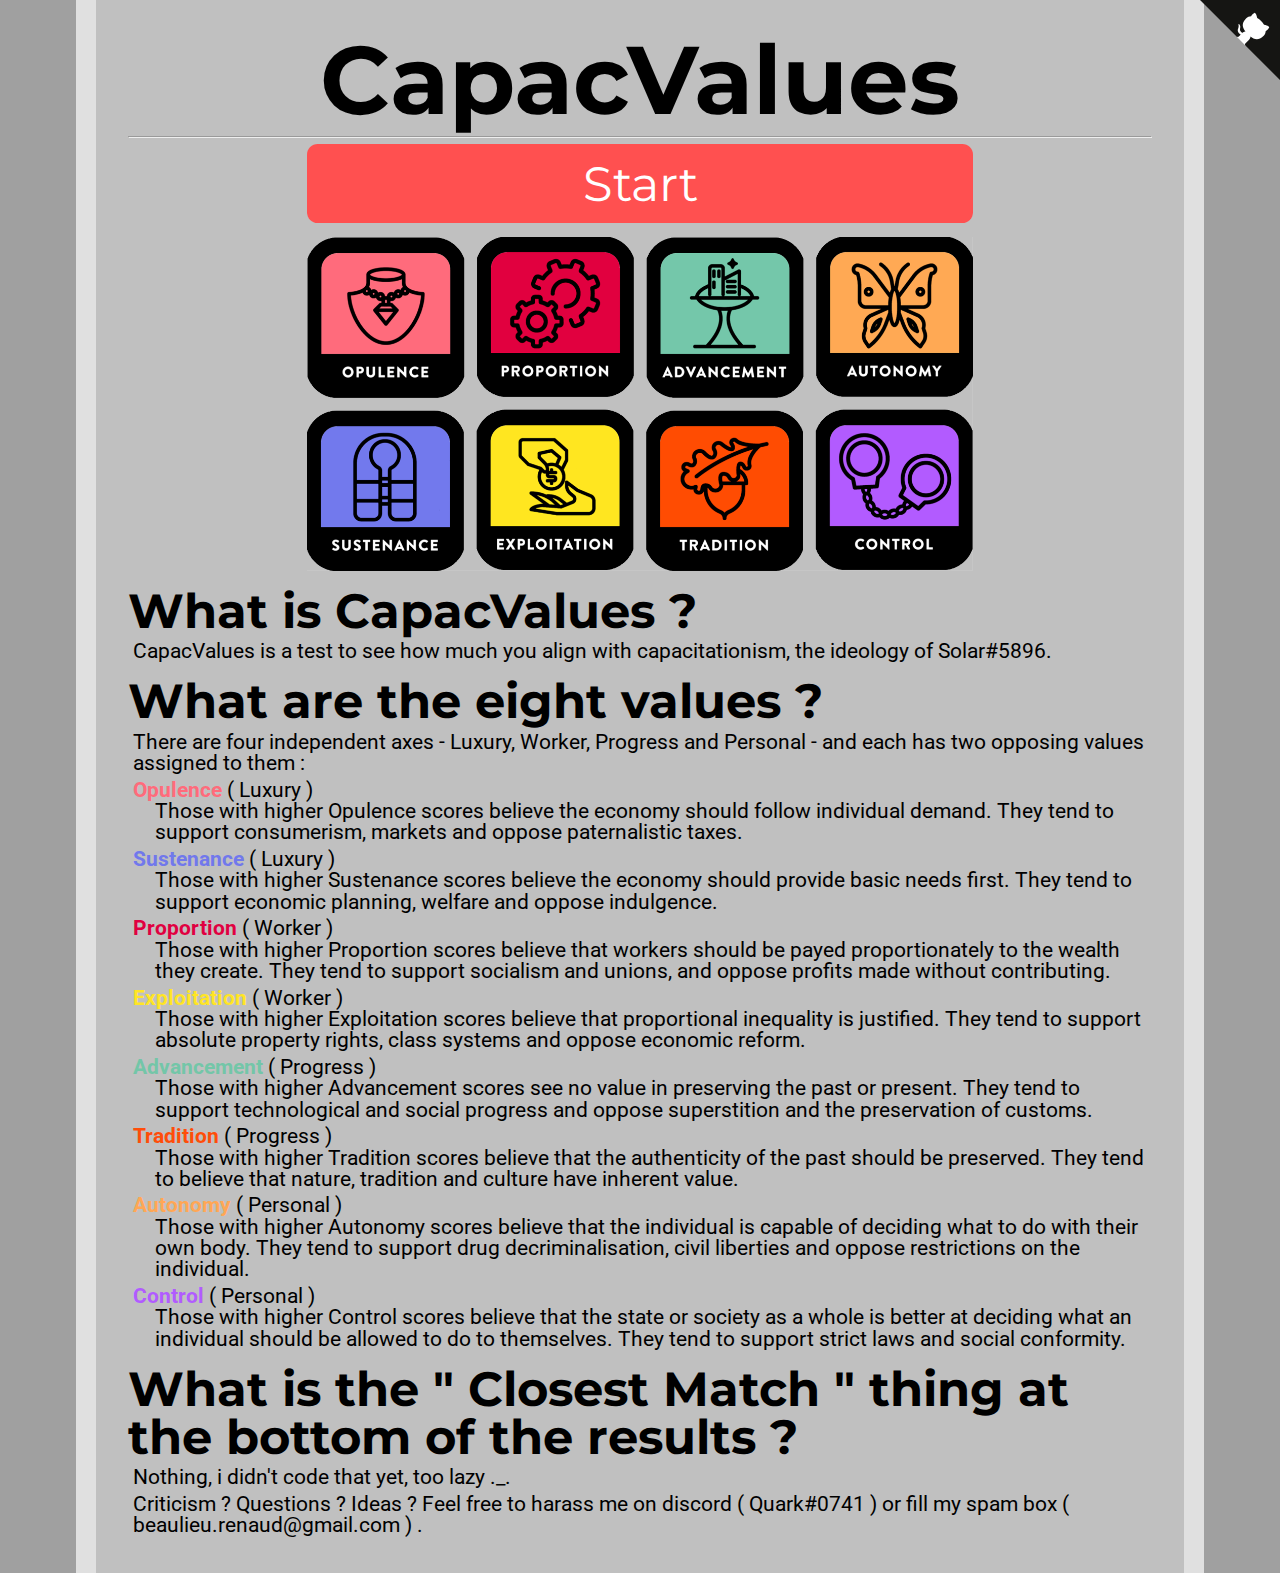
<file: index.html>
<head>
<link href="https://fonts.googleapis.com/css?family=Montserrat:300,400,700|Roboto:400,700" rel="stylesheet">
<link href='style.css' rel='stylesheet' type='text/css'>
<title>CapacValues</title>
<link rel="icon" type="x-icon" href="capacicon.png">
<link rel="shortcut icon" type="x-icon" href="capacicon.png">
<meta charset="utf-8">
<script async src="//pagead2.googlesyndication.com/pagead/js/adsbygoogle.js"></script>
<script>
  (adsbygoogle = window.adsbygoogle || []).push({
    google_ad_client: "ca-pub-6511426299019766",
    enable_page_level_ads: true
  });
</script>
</head>
<body>
<a href="https://github.com/QUARK88/capacvalues" class="github-corner" aria-label="View source on Github"><svg width="80" height="80" viewBox="0 0 250 250" style="fill:#151513; color:#fff; position: absolute; top: 0; border: 0; right: 0;" aria-hidden="true"><path d="M0,0 L115,115 L130,115 L142,142 L250,250 L250,0 Z"></path><path d="M128.3,109.0 C113.8,99.7 119.0,89.6 119.0,89.6 C122.0,82.7 120.5,78.6 120.5,78.6 C119.2,72.0 123.4,76.3 123.4,76.3 C127.3,80.9 125.5,87.3 125.5,87.3 C122.9,97.6 130.6,101.9 134.4,103.2" fill="currentColor" style="transform-origin: 130px 106px;" class="octo-arm"></path><path d="M115.0,115.0 C114.9,115.1 118.7,116.5 119.8,115.4 L133.7,101.6 C136.9,99.2 139.9,98.4 142.2,98.6 C133.8,88.0 127.5,74.4 143.8,58.0 C148.5,53.4 154.0,51.2 159.7,51.0 C160.3,49.4 163.2,43.6 171.4,40.1 C171.4,40.1 176.1,42.5 178.8,56.2 C183.1,58.6 187.2,61.8 190.9,65.4 C194.5,69.0 197.7,73.2 200.1,77.6 C213.8,80.2 216.3,84.9 216.3,84.9 C212.7,93.1 206.9,96.0 205.4,96.6 C205.1,102.4 203.0,107.8 198.3,112.5 C181.9,128.9 168.3,122.5 157.7,114.1 C157.9,116.9 156.7,120.9 152.7,124.9 L141.0,136.5 C139.8,137.7 141.6,141.9 141.8,141.8 Z" fill="currentColor" class="octo-body"></path></svg></a><style>.github-corner:hover .octo-arm{animation:octocat-wave 560ms ease-in-out}@keyframes octocat-wave{0%,100%{transform:rotate(0)}20%,60%{transform:rotate(-25deg)}40%,80%{transform:rotate(10deg)}}@media (max-width:500px){.github-corner:hover .octo-arm{animation:none}.github-corner .octo-arm{animation:octocat-wave 560ms ease-in-out}}</style>
<h1>CapacValues</h1>
<hr>
<button class="button" onclick="location.href='instructions.html';" style="font-size:36pt;">Start</button>
<img src="values.png" class="center"></img>

<h2>What is CapacValues ?</h2>
    <p>CapacValues is a test to see how much you align with capacitationism, the ideology of Solar#5896.</p>

<h2>What are the eight values ?</h2>
    <p>There are four independent axes - Luxury, Worker, Progress and Personal - and each has two opposing values assigned to them :</p>
    <p class="value-description"><b style="color:#ff6b7b;">Opulence</b> ( Luxury )<br/>
        Those with higher Opulence scores believe the economy should follow individual demand. They tend to support consumerism, markets and oppose paternalistic taxes.</p>
    <p class="value-description"><b style="color:#7178ec;">Sustenance</b> ( Luxury )<br/>
        Those with higher Sustenance scores believe the economy should provide basic needs first. They tend to support economic planning, welfare and oppose indulgence.</p>
    <p class="value-description"><b style="color:#e00041;">Proportion</b> ( Worker )<br/>
        Those with higher Proportion scores believe that workers should be payed proportionately to the wealth they create. They tend to support socialism and unions, and oppose profits made without contributing.</p>
    <p class="value-description"><b style="color:#ffe525;">Exploitation</b> ( Worker )<br/>
        Those with higher Exploitation scores believe that proportional inequality is justified. They tend to support absolute property rights, class systems and oppose economic reform.</p>
    <p class="value-description"><b style="color:#73c6a8;">Advancement</b> ( Progress )<br/>
        Those with higher Advancement scores see no value in preserving the past or present. They tend to support technological and social progress and oppose superstition and the preservation of customs.</p>
    <p class="value-description"><b style="color:#ff4d09;">Tradition</b> ( Progress )<br/>
        Those with higher Tradition scores believe that the authenticity of the past should be preserved. They tend to believe that nature, tradition and culture have inherent value.</p>
    <p class="value-description"><b style="color:#ffa755;">Autonomy</b> ( Personal )<br/>
        Those with higher Autonomy scores believe that the individual is capable of deciding what to do with their own body. They tend to support drug decriminalisation, civil liberties and oppose restrictions on the individual.</p>
    <p class="value-description"><b style="color:#b15bff;">Control</b> ( Personal )<br/>
        Those with higher Control scores believe that the state or society as a whole is better at deciding what an individual should be allowed to do to themselves. They tend to support strict laws and social conformity.</p>
<h2>What is the " Closest Match " thing at the bottom of the results ?</h2>
    <p>Nothing, i didn't code that yet, too lazy ._.</h2>
    <p>Criticism ? Questions ? Ideas ? Feel free to harass me on discord ( Quark#0741 ) or fill my spam box ( beaulieu.renaud@gmail.com ) .</a></p>

<!-- Website visit statistics - no personal information is collected! -->
<script type="text/javascript">
var sc_project=11325211;
var sc_invisible=1;
var sc_security="fd9f0659";
var scJsHost = (("https:" == document.location.protocol) ?
"https://secure." : "http://www.");
document.write("<sc"+"ript type='text/javascript' src='" +
scJsHost+
"statcounter.com/counter/counter.js'></"+"script>");
</script>
<noscript><div class="statcounter"><a title="web stats"
href="http://statcounter.com/" target="_blank"><img
class="statcounter"
src="//c.statcounter.com/11325211/0/fd9f0659/1/" alt="web
stats"></a></div></noscript>

<!-- This is the script for the page itself -->
<script type="application/javascript"src="questions.js"></script>
<script type="text/javascript">
    document.getElementById("numOfQuestions").innerHTML = questions.length;
</script>
</body>
</file>
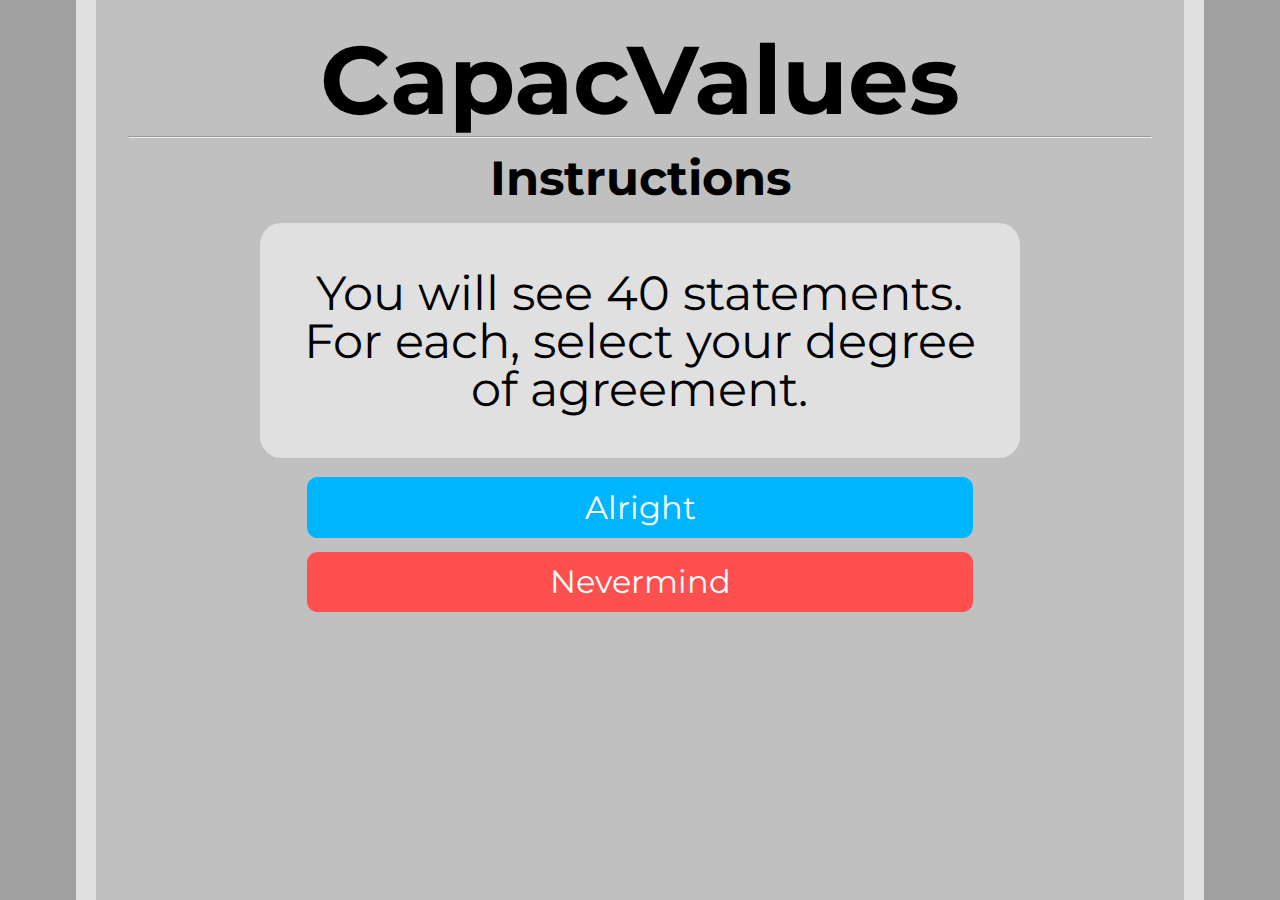
<file: instructions.html>
<head>
<link href="https://fonts.googleapis.com/css?family=Montserrat:300,400,700|Roboto:400,700" rel="stylesheet">
<link href='style.css' rel='stylesheet' type='text/css'>
<title>CapacValues</title>
<link rel="icon" type="x-icon" href="icon.png">
<link rel="shortcut icon" type="x-icon" href="icon.png">
<meta charset="utf-8">
<script async src="//pagead2.googlesyndication.com/pagead/js/adsbygoogle.js"></script>
<script>
  (adsbygoogle = window.adsbygoogle || []).push({
    google_ad_client: "ca-pub-6511426299019766",
    enable_page_level_ads: true
  });
</script>
</head>
<body>

<h1>CapacValues</h1>
<hr>
<h2 style="text-align:center;">Instructions</h2>
<p class="question">You will see 40 statements. For each, select your degree of agreement.</p>
<button class="button" onclick="location.href='quiz.html';" style="background-color: #00b5ff;">Alright</button> <br>
<button class="button" onclick="location.href='index.html';" style="background-color: #ff5050;">Nevermind</button> <br>

<!-- Website visit statistics - no personal information is collected! -->
<script type="text/javascript">
var sc_project=11325211;
var sc_invisible=1;
var sc_security="fd9f0659";
var scJsHost = (("https:" == document.location.protocol) ?
"https://secure." : "http://www.");
document.write("<sc"+"ript type='text/javascript' src='" +
scJsHost+
"statcounter.com/counter/counter.js'></"+"script>");
</script>
<noscript><div class="statcounter"><a title="web stats"
href="http://statcounter.com/" target="_blank"><img
class="statcounter"
src="//c.statcounter.com/11325211/0/fd9f0659/1/" alt="web
stats"></a></div></noscript>
</body>
</file>
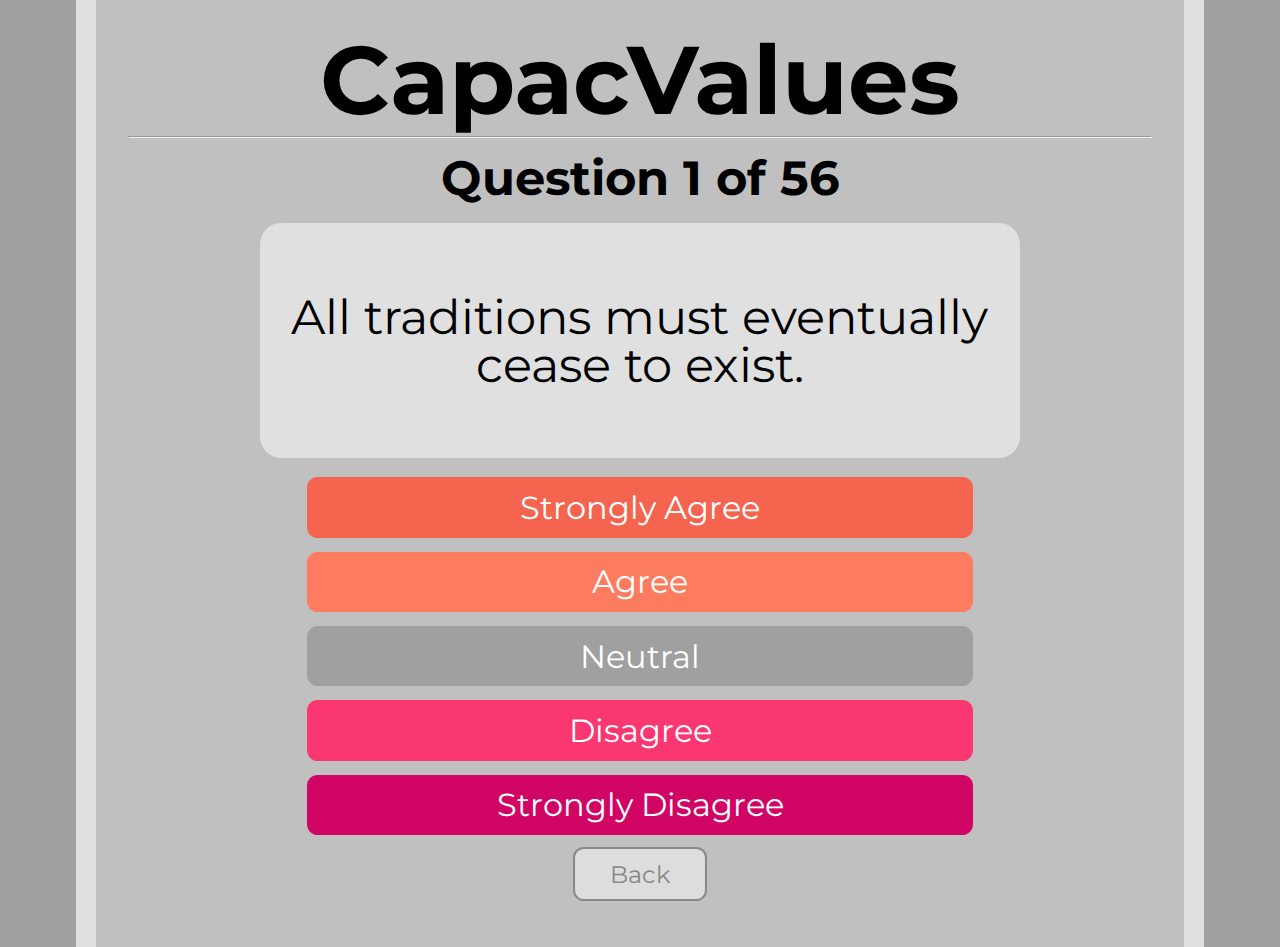
<file: quiz.html>
<head>
<link href="https://fonts.googleapis.com/css?family=Montserrat:300,400,700|Roboto:400,700" rel="stylesheet">
<link href='style.css' rel='stylesheet' type='text/css'>
<title>CapacValues Quiz</title>
<link rel="icon" type="x-icon" href="capacicon.png">
<link rel="shortcut icon" type="x-icon" href="capacicon.png">
<meta charset="utf-8">
<script async src="//pagead2.googlesyndication.com/pagead/js/adsbygoogle.js"></script>
<script>
  (adsbygoogle = window.adsbygoogle || []).push({
    google_ad_client: "ca-pub-6511426299019766",
    enable_page_level_ads: true
  });
</script>
</head>
<body>
<script type="application/javascript"
        src="questions.js">
</script>
<h1>CapacValues</h1>
<hr>
<h2 style="text-align:center;" id="question-number">Loading...</h2>
<p class="question" id="question-text"></p>
<button class="button" onclick="next_question( 1.0)" style="background-color: #f4644f;">Strongly Agree</button> <br>
<button class="button" onclick="next_question( 0.5)" style="background-color: #fd7c60;">Agree</button> <br>
<button class="button" onclick="next_question( 0.0)" style="background-color: #a0a0a0;">Neutral</button> <br>
<button class="button" onclick="next_question(-0.5)" style="background-color: #fa3770;">Disagree</button> <br>
<button class="button" onclick="next_question(-1.0)" style="background-color: #d10563;">Strongly Disagree</button> <br>
<button class="small_button" onclick="prev_question()" id="back_button">Back</button>
<button class="small_button_off" id="back_button_off">Back</button><br>

<!-- Website visit statistics - no personal information is collected! -->
<script type="text/javascript">
var sc_project=11325211;
var sc_invisible=1;
var sc_security="fd9f0659";
var scJsHost = (("https:" == document.location.protocol) ?
"https://secure." : "http://www.");
document.write("<sc"+"ript type='text/javascript' src='" +
scJsHost+
"statcounter.com/counter/counter.js'></"+"script>");
</script>
<noscript><div class="statcounter"><a title="web stats"
href="http://statcounter.com/" target="_blank"><img
class="statcounter"
src="//c.statcounter.com/11325211/0/fd9f0659/1/" alt="web
stats"></a></div></noscript>

<!-- JavaScript for the test itself -->
<script>
    var max_econ, max_dipl, max_govt, max_scty; // Max possible scores
    max_econ = max_dipl = max_govt = max_scty = 0;
    var econ, dipl, govt, scty; // User's scores
    econ = dipl = govt = scty = 0;
    var qn = 0; // Question number
    var prev_answer = null;
    init_question();
    for (var i = 0; i < questions.length; i++) {
        max_econ += Math.abs(questions[i].effect.econ)
        max_dipl += Math.abs(questions[i].effect.dipl)
        max_govt += Math.abs(questions[i].effect.govt)
        max_scty += Math.abs(questions[i].effect.scty)
    }
    function init_question() {
        document.getElementById("question-text").innerHTML = questions[qn].question;
        document.getElementById("question-number").innerHTML = "Question " + (qn + 1) + " of " + (questions.length);
        if (prev_answer == null) {
            document.getElementById("back_button").style.display = 'none';
            document.getElementById("back_button_off").style.display = 'block';
        } else {
            document.getElementById("back_button").style.display = 'block';
            document.getElementById("back_button_off").style.display = 'none';
        }

    }

    function next_question(mult) {
        econ += mult*questions[qn].effect.econ
        dipl += mult*questions[qn].effect.dipl
        govt += mult*questions[qn].effect.govt
        scty += mult*questions[qn].effect.scty
        qn++;
        prev_answer = mult;
        if (qn < questions.length) {
            init_question();
        } else {
            results();
        }
    }
    function prev_question() {
        if (prev_answer == null) {
            return;
        }
        qn--;
        econ -= prev_answer * questions[qn].effect.econ;
        dipl -= prev_answer * questions[qn].effect.dipl;
        govt -= prev_answer * questions[qn].effect.govt;
        scty -= prev_answer * questions[qn].effect.scty;
        prev_answer = null;
        init_question();

    }
    function calc_score(score,max) {
        return (100*(max+score)/(2*max)).toFixed(1)
    }
    function results() {
        location.href = `results.html`
            + `?e=${calc_score(econ,max_econ)}`
            + `&d=${calc_score(dipl,max_dipl)}`
            + `&g=${calc_score(govt,max_govt)}`
            + `&s=${calc_score(scty,max_scty)}`
    }
</script>
</body>
</file>
<file: style.css>
html {
    background-color: #a0a0a0;
    padding: 0px;
}
body {
    width: 80%;
    min-height: calc(100vh - 4em);
    margin: 0 auto;
    padding: 2em;
    background-color: #c0c0c0;
    border-color: #e0e0e0;
    border-left-style: solid;
    border-right-style: solid;
    border-width: 20px;
}
p {
    color: #000000;
    font-family: 'Roboto', sans-serif;
    font-size: 16pt;
    line-height: 1;
    margin: 4pt;
}
p.value-description {
    text-indent: -16pt;
    margin-left: 20pt;
}
p.question {
    margin: 16pt auto;
    color: #000000;
    font-family: 'Montserrat', sans-serif;
    font-weight: normal;
    width: 70%;
    min-width: 500pt;
    min-height: 144pt;
    background-color: #e0e0e0;
    padding: 16pt;
    border-radius: 16pt;
    font-size: 36pt;
    display: flex;
    justify-content: center;
    align-items: center;
    text-align: center;

}
h1 {
    color: #000000;
    font-family: 'Montserrat', sans-serif;
    font-size: 72pt;
    text-align: center;
    line-height: 72pt;
    margin-top: 0pt;
    margin-bottom: 0pt;
}
h2 {
    color: #000000;
    font-family: 'Montserrat', sans-serif;
    font-size: 36pt;
    line-height: 36pt;
    margin-top: 12pt;
    margin-bottom: 0pt;
}
li {
    font-size: 16pt;
    text-indent: 16pt;
}
a {
    font-family: inherit;
}
img.center {
    display: block;
    margin: 1em auto;
    width: 50%;
    min-width: 500pt;
}
.button {
    background-color: #ff5050;
    font-family: 'Montserrat', sans-serif;
    border: none;
    border-radius: 8pt;
    color: white;
    padding: 8pt;
    width: 50%;
    min-width: 500pt;
    text-align: center;
    text-decoration: none;
    display: block;
    font-size: 24pt;
    margin: -2px auto;
    cursor: pointer;
}
.small_button, .small_button_off {
    background-color: #333;
    font-family: 'Montserrat', sans-serif;
    border: none;
    border-radius: 8pt;
    color: white;
    padding: 8pt;
    width: 10%;
    min-width: 100pt;
    text-align: center;
    text-decoration: none;
    display: block;
    font-size: 18pt;
    margin: -2px auto;
    cursor: pointer;
}
.small_button_off {
    background-color: #ddd;
    color: #888;
    border: 2px solid #888;
    cursor: not-allowed;
    margin: -4px auto;
}
div.axis {
    width: 100%;
    display: flex;
    align-items: center;
    justify-content: center;
}
div.bar {
    height: 36pt;
    line-height: 36pt;
    padding: 8pt;
    margin-top: 4pt;
    margin-bottom: 4pt;
    border-width: 4px;
    border-right-width: 1px;
    border-top-style: solid;
    border-bottom-style: solid;
    border-color: #000000;
    background-color: #e0e0e0;
    display: block;
    width: 50%;
}
div.text-wrapper {
    font-family: 'Montserrat', sans-serif;
    font-size: 36pt;
    line-height: 36pt;
    color: #000000;
    display: inline-block;
}
div.equality {
    background-color: #ff6b7b;
    text-align: left;
    border-right-style: solid;
}
div.wealth {
    background-color: #7178ec;
    text-align: right;
    border-left-style: solid;
}
div.liberty {
    background-color: #73c6a8;
    text-align: left;
    border-right-style: solid;
}
div.authority {
    background-color: #ff4d09;
    text-align: right;
    border-left-style: solid;
}
div.peace {
    background-color: #ffe525;
    text-align: right;
    border-left-style: solid;
}
div.might {
    background-color: #e00041;
    text-align: left;
    border-right-style: solid;
}
div.progress {
    background-color: #b15bff;
    text-align: right;
    border-left-style: solid;
}
div.tradition {
    background-color: #ffa755;
    text-align: left;
    border-right-style: solid;
}
span.weight-300 {
    font-weight: 300;
}
#banner {
    border-color: #505050;
    border-style: solid;
    border-width: 2px;
    border-radius: 8pt;
    display: block;
    margin: 8pt;
    margin-left: auto;
    margin-right: auto;
}
</file>
